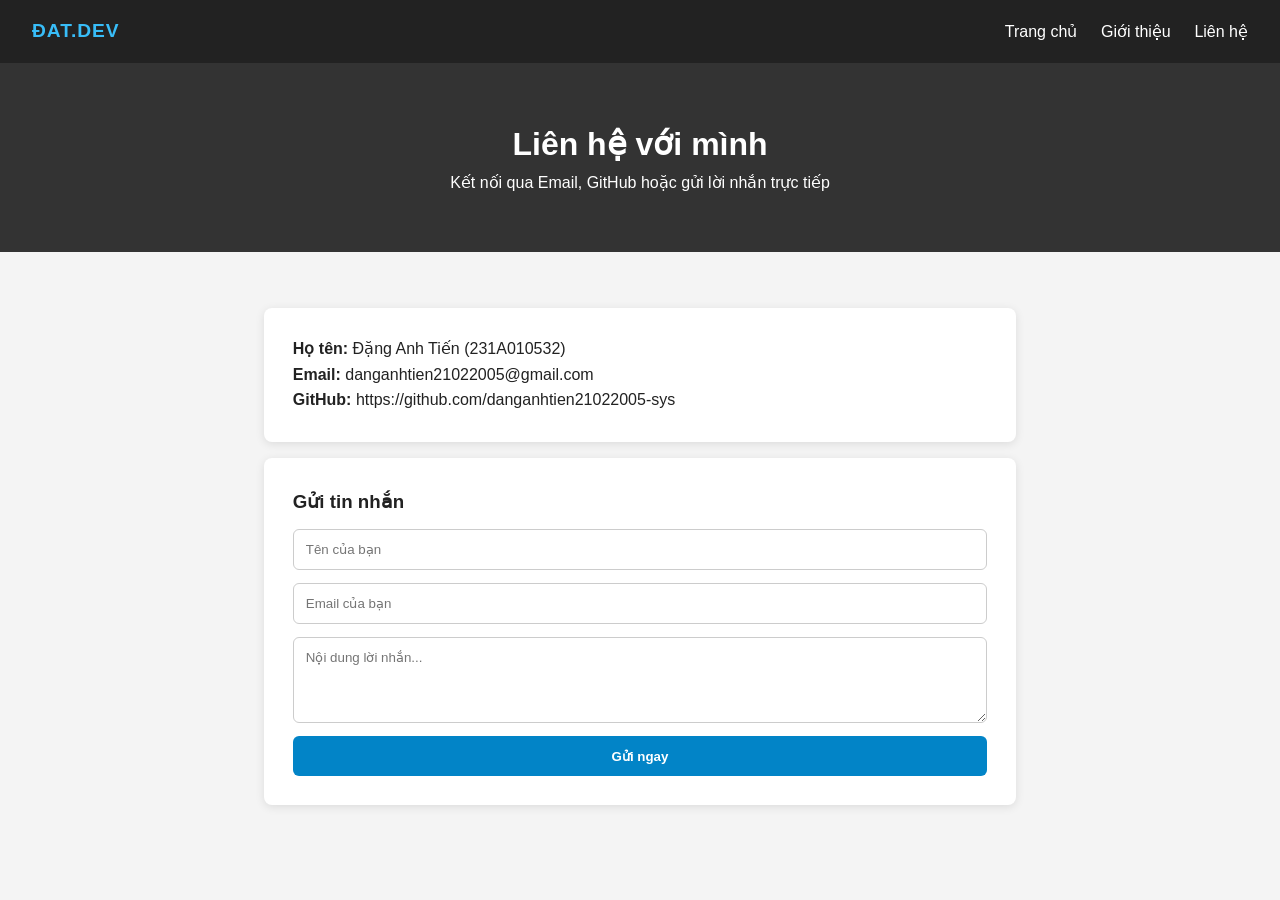
<file: my-portfolio/contact.html>
<!DOCTYPE html>
<html lang="vi">
<head>
    <meta charset="UTF-8">
    <meta name="viewport" content="width=device-width, initial-scale=1.0">
    <title>Liên hệ - Đặng Anh Tiến</title>
    <link rel="stylesheet" href="css/style.css">
</head>
<body>
    <nav>
        <div class="logo">ĐAT.DEV</div>
        <div class="menu">
            <a href="index.html">Trang chủ</a>
            <a href="about.html">Giới thiệu</a>
            <a href="contact.html">Liên hệ</a>
        </div>
    </nav>

    <header>
        <h1>Liên hệ với mình</h1>
        <p>Kết nối qua Email, GitHub hoặc gửi lời nhắn trực tiếp</p>
    </header>

    <section>
        <div class="project">
            <p><strong>Họ tên:</strong> Đặng Anh Tiến (231A010532)</p>
            <p><strong>Email:</strong> danganhtien21022005@gmail.com</p>
            <p><strong>GitHub:</strong> https://github.com/danganhtien21022005-sys</p>
        </div>

        <form class="project contact-form" onsubmit="event.preventDefault(); alert('Cảm ơn bạn đã gửi liên hệ cho Đặng Anh Tiến!');">
            <h3>Gửi tin nhắn</h3>
            <input type="text" placeholder="Tên của bạn" required>
            <input type="email" placeholder="Email của bạn" required>
            <textarea rows="4" placeholder="Nội dung lời nhắn..." required></textarea>
            <button type="submit">Gửi ngay</button>
        </form>
    </section>

    <script src="js/script.js"></script>
</body>
</html>
</file>
<file: my-portfolio/css/style.css>
* {
    margin: 0;
    padding: 0;
    box-sizing: border-box;
}

body {
    font-family: 'Segoe UI', sans-serif;
    line-height: 1.6;
    background: #f4f4f4;
    color: #222;
}

nav {
    background: #222;
    padding: 1rem 2rem;
    display: flex;
    justify-content: space-between;
    align-items: center;
}

.logo {
    color: #38bdf8;
    font-weight: bold;
    font-size: 1.2rem;
    letter-spacing: 1px;
}

nav a {
    color: white;
    margin-left: 1.2rem;
    text-decoration: none;
}

nav a:hover {
    color: #38bdf8;
}

header {
    text-align: center;
    padding: 3.5rem 2rem;
    background: #333;
    color: white;
}

.avatar {
    width: 130px;
    height: 130px;
    object-fit: cover;
    border-radius: 50%;
    border: 4px solid #38bdf8;
    margin-bottom: 1rem;
}

section {
    padding: 2.5rem 1.5rem;
    max-width: 800px;
    margin: 0 auto;
}

.project {
    background: white;
    padding: 1.8rem;
    margin: 1rem 0;
    border-radius: 8px;
    box-shadow: 0 2px 10px rgba(0, 0, 0, 0.1);
}

.about-box {
    text-align: center;
}

.contact-form {
    display: flex;
    flex-direction: column;
    gap: 0.8rem;
}

.contact-form input,
.contact-form textarea {
    padding: 0.75rem;
    border: 1px solid #ccc;
    border-radius: 6px;
    font-family: inherit;
}

.contact-form button {
    padding: 0.8rem;
    background: #0284c7;
    color: white;
    border: none;
    border-radius: 6px;
    cursor: pointer;
    font-weight: bold;
}

.contact-form button:hover {
    background: #0369a1;
}
</file>
